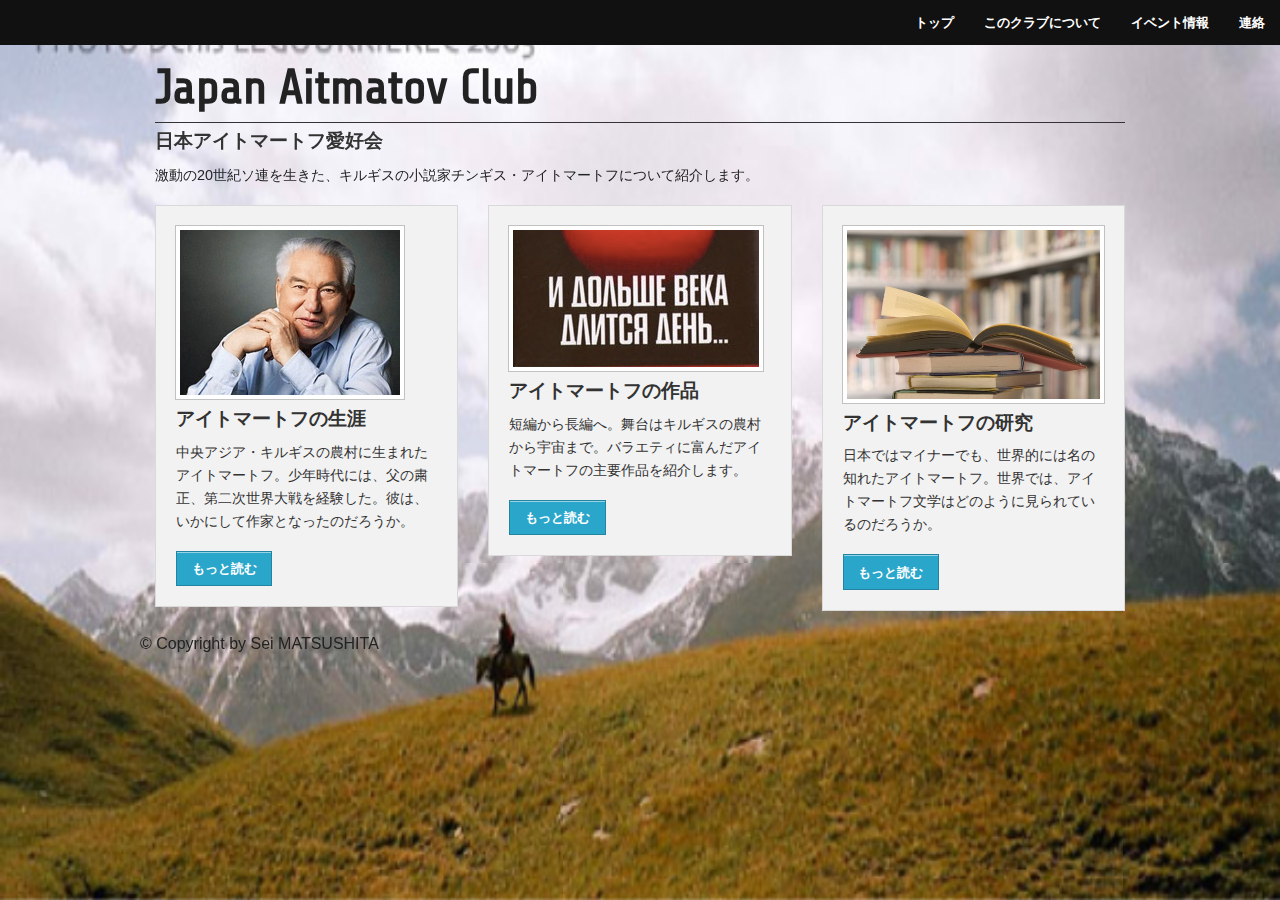
<file: index.html>
<!DOCTYPE html>
<html lang="ja">
	<head>
		<meta charset="utf-8">

		<!-- Always force latest IE rendering engine (even in intranet) & Chrome Frame
		Remove this if you use the .htaccess -->
		<meta http-equiv="X-UA-Compatible" content="IE=edge,chrome=1">

		<title>日本アイトマートフ愛好会</title>
		<link rel="stylesheet" href="css/normalize.css" />
  		<link rel="stylesheet" href="css/foundation.css" />
		<link rel="stylesheet" href="style.css">
		<meta name="description" content="">
		<meta name="author" content="松下 聖">

		<meta name="viewport" content="width=device-width; initial-scale=1.0">
		<script src="js/vendor/custom.modernizr.js"></script>
		<link href='http://fonts.googleapis.com/css?family=Share+Tech' rel='stylesheet' type='text/css'>
		<link rel="shortcut icon" href="/favicon.ico">
		<link rel="apple-touch-icon" href="/apple-touch-icon.png">
	</head>

	<body>
			<img src="img/background.jpg" class="background">	

			<header>
				
				<nav class="top-bar">
  				<ul class="title-area">
    			<li class="name">  </li>
    			 <li class="toggle-topbar menu-icon"><a href="#"><span>Menu</span></a></li>

    		</ul>
    		  <section class="top-bar-section">
    <!-- Left Nav Section -->
    <ul class="right">
      	
						<li><a href="test.html">トップ</a></li>
						<li><a href="about.html" data-dropdown="drop2">このクラブについて</a></li>
						<p id="drop2" class="f-dropdown content" data-dropdown-content>
							このクラブについて説明します。
						</p>
						<li><a href="event.html">イベント情報</a></li>
						<li><a href="contact.html">連絡</a></li>
					</ul>
					</section>
				</nav>
				
				<div class="row">
		
					<div class="large-12 columns">
					<hgroup>
					<h1>Japan Aitmatov Club</h1>
					<h2>日本アイトマートフ愛好会</h2>
					</hgroup>
					</div>
				</div>	
			</header>
			<article>
				<div class="row">
				<div class="large-12 columns">
				<header>
					<p>激動の20世紀ソ連を生きた、キルギスの小説家チンギス・アイトマートフについて紹介します。</p>
				</header>
				</div>
  					<div class="large-4 columns">
  					<section class="panel">
					
					<a class="th radious" href="#">
						<img src="img/aitmatov_face.jpg">
					</a>
					<h2>アイトマートフの生涯</h2>
					<p>中央アジア・キルギスの農村に生まれたアイトマートフ。少年時代には、父の粛正、第二次世界大戦を経験した。彼は、いかにして作家となったのだろうか。</p>
					<a href="#" class="small button">もっと読む</a>
					</section>
  					</div>
  					
 					<div class="large-4 columns">
 					<section class="panel">
 					<a class="th radious" href="#">
						<img src="img/idolshe2.jpg">
					</a>
					<h2>アイトマートフの作品</h2>
					<p>短編から長編へ。舞台はキルギスの農村から宇宙まで。バラエティに富んだアイトマートフの主要作品を紹介します。</p>
					<a href="#" class="small button">もっと読む</a>
					</section>
 					</div>
 					
  					<div class="large-4 columns">
  					<section class="panel">
 					<a class="th radious" href="#">
						<img src="img/books.jpg">
					</a>
					<h2>アイトマートフの研究</h2>
					<p>日本ではマイナーでも、世界的には名の知れたアイトマートフ。世界では、アイトマートフ文学はどのように見られているのだろうか。</p>
					<a href="#" class="small button">もっと読む</a>
				    </section>

  					</div>
				</div>
				</article>
			<footer>
				<div class="row">
				<div class="large-12">
				<p>
					&copy; Copyright  by Sei MATSUSHITA
				</p>
				</div>
				</div>
			</footer>


</div>

<script>
  document.write('<script src=' +
  ('__proto__' in {} ? 'js/vendor/zepto' : 'js/vendor/jquery') +
  '.js><\/script>')
  </script>
  <script src="js/foundation/foundation.js"></script>
  <script src="js/foundation/foundation.alerts.js"></script>
  <script src="js/foundation/foundation.clearing.js"></script>
  <script src="js/foundation/foundation.cookie.js"></script>
  <script src="js/foundation/foundation.dropdown.js"></script>
  <script src="js/foundation/foundation.forms.js"></script>
  <script src="js/foundation/foundation.joyride.js"></script>
  <script src="js/foundation/foundation.magellan.js"></script>
  <script src="js/foundation/foundation.orbit.js"></script>
  <script src="js/foundation/foundation.placeholder.js"></script>
  <script src="js/foundation/foundation.reveal.js"></script>
  <script src="js/foundation/foundation.section.js"></script>
  <script src="js/foundation/foundation.tooltips.js"></script>
  <script src="js/foundation/foundation.topbar.js"></script>
  <script src="js/foundation/foundation.interchange.js"></script>
  <script>
    $(document).foundation();
  </script>

	</body>
</html>
</file>
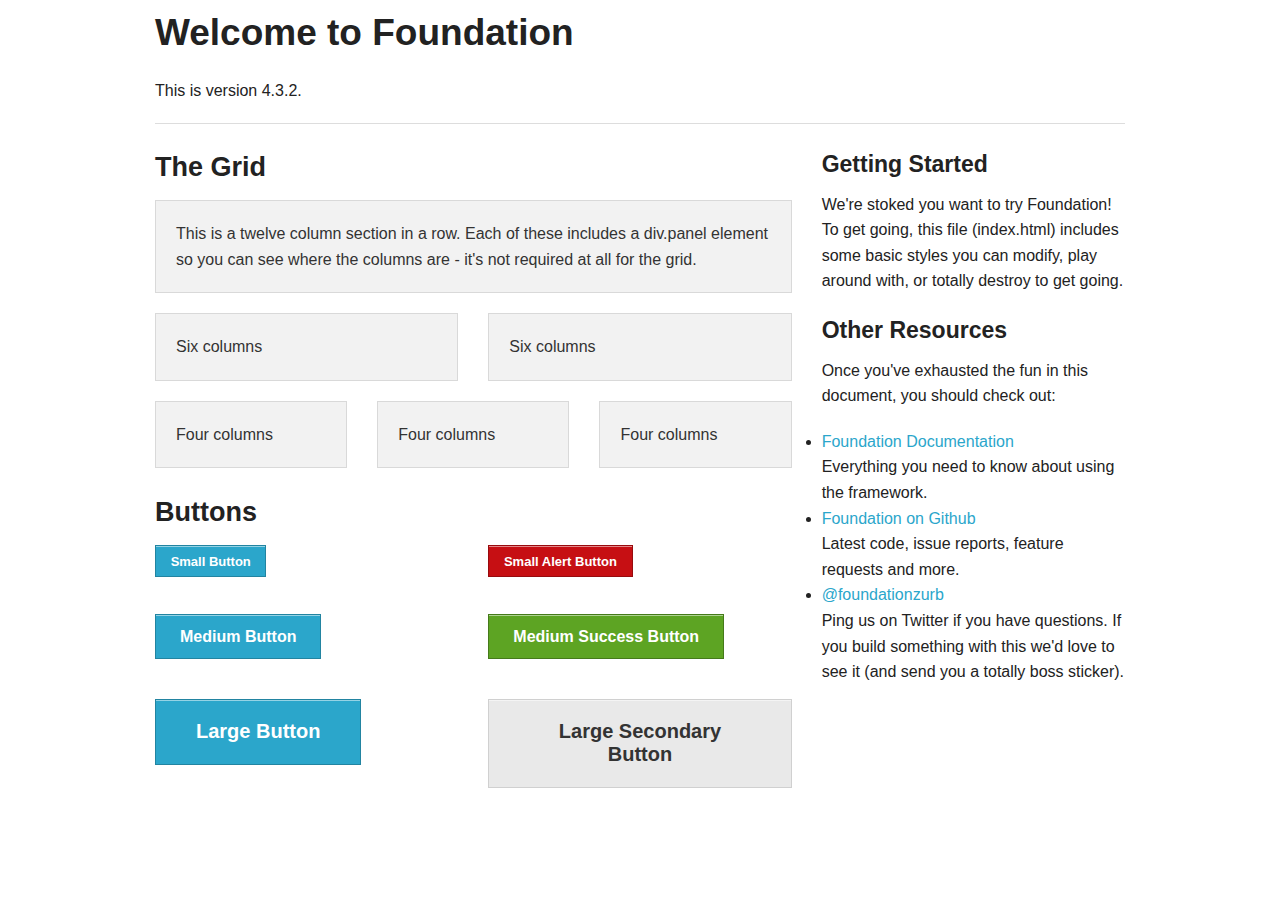
<file: index_foundation.html>
<!DOCTYPE html>
<!--[if IE 8]> 				 <html class="no-js lt-ie9" lang="en" > <![endif]-->
<!--[if gt IE 8]><!--> <html class="no-js" lang="en" > <!--<![endif]-->

<head>
	<meta charset="utf-8">
  <meta name="viewport" content="width=device-width">
  <title>Foundation 4</title>

  
  <link rel="stylesheet" href="css/foundation.css">
  

  <script src="js/vendor/custom.modernizr.js"></script>

</head>
<body>

	<div class="row">
		<div class="large-12 columns">
			<h2>Welcome to Foundation</h2>
			<p>This is version 4.3.2.</p>
			<hr />
		</div>
	</div>

	<div class="row">
		<div class="large-8 columns">
			<h3>The Grid</h3>

			<!-- Grid Example -->
			<div class="row">
				<div class="large-12 columns">
					<div class="panel">
						<p>This is a twelve column section in a row. Each of these includes a div.panel element so you can see where the columns are - it's not required at all for the grid.</p>
					</div>
				</div>
			</div>
			<div class="row">
				<div class="large-6 columns">
					<div class="panel">
						<p>Six columns</p>
					</div>
				</div>
				<div class="large-6 columns">
					<div class="panel">
						<p>Six columns</p>
					</div>
				</div>
			</div>
			<div class="row">
				<div class="large-4 columns">
					<div class="panel">
						<p>Four columns</p>
					</div>
				</div>
				<div class="large-4 columns">
					<div class="panel">
						<p>Four columns</p>
					</div>
				</div>
				<div class="large-4 columns">
					<div class="panel">
						<p>Four columns</p>
					</div>
				</div>
			</div>

			<h3>Buttons</h3>

      <div class="row">
        <div class="large-6 columns">
          <p><a href="#" class="small button">Small Button</a></p>
          <p><a href="#" class="button">Medium Button</a></p>
          <p><a href="#" class="large button">Large Button</a></p>
        </div>
        <div class="large-6 columns">
          <p><a href="#" class="small alert button">Small Alert Button</a></p>
          <p><a href="#" class="success button">Medium Success Button</a></p>
          <p><a href="#" class="large secondary button">Large Secondary Button</a></p>
        </div>
      </div>
		</div>

		<div class="large-4 columns">
			<h4>Getting Started</h4>
			<p>We're stoked you want to try Foundation! To get going, this file (index.html) includes some basic styles you can modify, play around with, or totally destroy to get going.</p>

			<h4>Other Resources</h4>
			<p>Once you've exhausted the fun in this document, you should check out:</p>
			<ul class="disc">
				<li><a href="http://foundation.zurb.com/docs">Foundation Documentation</a><br />Everything you need to know about using the framework.</li>
				<li><a href="http://github.com/zurb/foundation">Foundation on Github</a><br />Latest code, issue reports, feature requests and more.</li>
				<li><a href="http://twitter.com/foundationzurb">@foundationzurb</a><br />Ping us on Twitter if you have questions. If you build something with this we'd love to see it (and send you a totally boss sticker).</li>
			</ul>
		</div>
	</div>

  <script>
  document.write('<script src=' +
  ('__proto__' in {} ? 'js/vendor/zepto' : 'js/vendor/jquery') +
  '.js><\/script>')
  </script>
  
  <script src="js/foundation.min.js"></script>
  <!--
  
  <script src="js/foundation/foundation.js"></script>
  
  <script src="js/foundation/foundation.alerts.js"></script>
  
  <script src="js/foundation/foundation.clearing.js"></script>
  
  <script src="js/foundation/foundation.cookie.js"></script>
  
  <script src="js/foundation/foundation.dropdown.js"></script>
  
  <script src="js/foundation/foundation.forms.js"></script>
  
  <script src="js/foundation/foundation.joyride.js"></script>
  
  <script src="js/foundation/foundation.magellan.js"></script>
  
  <script src="js/foundation/foundation.orbit.js"></script>
  
  <script src="js/foundation/foundation.reveal.js"></script>
  
  <script src="js/foundation/foundation.section.js"></script>
  
  <script src="js/foundation/foundation.tooltips.js"></script>
  
  <script src="js/foundation/foundation.topbar.js"></script>
  
  <script src="js/foundation/foundation.interchange.js"></script>
  
  <script src="js/foundation/foundation.placeholder.js"></script>
  
  <script src="js/foundation/foundation.abide.js"></script>
  
  -->
  
  <script>
    $(document).foundation();
  </script>
</body>
</html>
</file>
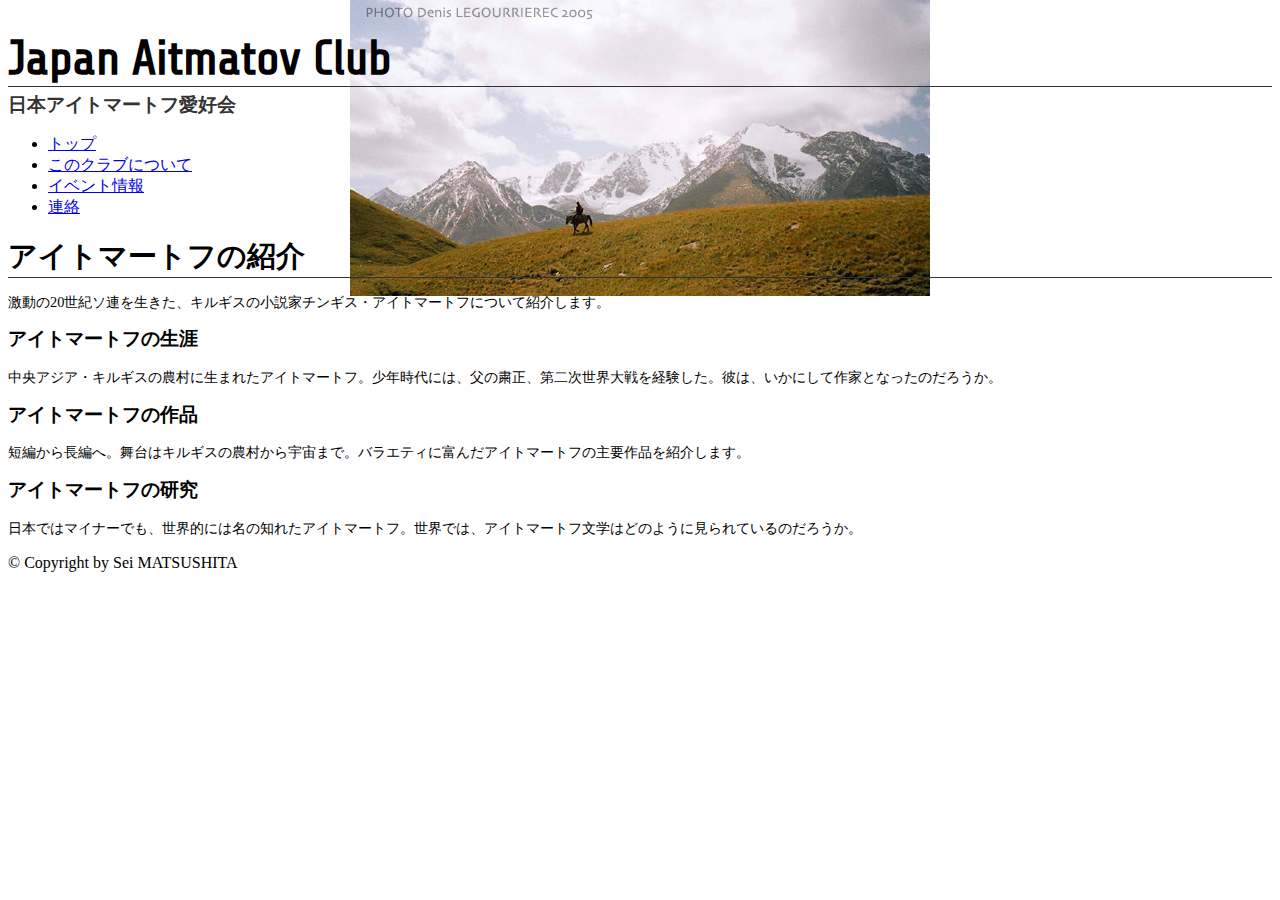
<file: test.html>
<!DOCTYPE html>
<html lang="ja">
	<head>
		<meta charset="utf-8">

		<!-- Always force latest IE rendering engine (even in intranet) & Chrome Frame
		Remove this if you use the .htaccess -->
		<meta http-equiv="X-UA-Compatible" content="IE=edge,chrome=1">

		<title>日本アイトマートフ愛好会</title>
		<link rel="stylesheet" href="style.css">
		<link href='http://fonts.googleapis.com/css?family=Share+Tech' rel='stylesheet' type='text/css'>
		<meta name="description" content="">
		<meta name="author" content="松下 聖">

		<meta name="viewport" content="width=device-width; initial-scale=1.0">

		<link rel="shortcut icon" href="/favicon.ico">
		<link rel="apple-touch-icon" href="/apple-touch-icon.png">
	</head>

	<body>
		<div id="container">
			<header>
				<hgroup>
				<h1>Japan Aitmatov Club</h1>
				<h2>日本アイトマートフ愛好会</h2>
				</hgroup>
			
				<nav>
					<ul id="menu">
						<li><a href="test.html">トップ</a></li>
						<li><a href="about.html">このクラブについて</a></li>
						<li><a href="event.html">イベント情報</a></li>
						<li><a href="contact.html">連絡</a></li>
					</ul>
				</nav>
			</header>
			
			<article>
				<header>
					<h1>アイトマートフの紹介</h1>
					<p>激動の20世紀ソ連を生きた、キルギスの小説家チンギス・アイトマートフについて紹介します。</p>
				</header>
				<section>
					<h2>アイトマートフの生涯</h2>
					<p>中央アジア・キルギスの農村に生まれたアイトマートフ。少年時代には、父の粛正、第二次世界大戦を経験した。彼は、いかにして作家となったのだろうか。</p>
				</section>
				<section>
					<h2>アイトマートフの作品</h2>
					<p>短編から長編へ。舞台はキルギスの農村から宇宙まで。バラエティに富んだアイトマートフの主要作品を紹介します。</p>
				</section>
				<section>
					<h2>アイトマートフの研究</h2>
					<p>日本ではマイナーでも、世界的には名の知れたアイトマートフ。世界では、アイトマートフ文学はどのように見られているのだろうか。</p>
				</section>
			</article>
			<footer>
				<p>
					&copy; Copyright  by Sei MATSUSHITA
				</p>
			</footer>
		</div>
	</body>
</html>
</file>
<file: style.css>
body    {  
    background: #fff url(img/background.jpg) no-repeat fixed center top;
    
   }

.background {
	min-height: 100%;
	min-width: 1024px;
	
	width: 100%;
	height: auto;
	
	top: 0px;
	left: 0px;
	
	position: fixed;
	
}
/*
div#container {
	width: 800px;
	margin: 10px auto;
}
*/
header h1 {
	font-family: 'Share Tech', sans-serif;
	margin-bottom: 5px;
	font-size: 3.0em;
	border-bottom:#333333 solid 1px;
}

header h2 {
	margin-top: 0px;
	font-size: 1.2em;
	color: #333333;
}
/*
nav ul {
	color: #ffffff;
	width: 800px;
	margin-top:0px;
	margin-bottom: 30px;
	margin-left: 0px;
	padding-left: 0px;
	height: 30px;
	background-color: #333333;
	border-radius: 5px;
	background: -webkit-gradient(linear, left top, left bottom, from(#777777), color-stop(50%, #444444), color-stop(50%, #333333), to(#555555));
	background: -webkit-linear-gradient(#777777 0%, #444444 50%, #333333 51%, #555555 100%);
	background: -moz-linear-gradient(#777777 0%, #444444 50%, #333333 51%, #555555 100%);
	background: -o-linear-gradient(#777777 0%, #444444 50%, #333333 51%, #555555 100%);
	background: -ms-linear-gradient(#777777 0%, #444444 50%, #333333 51%, #555555 100%)
}

nav ul li {
	list-style: none;
	float: left;
}

nav ul li a {
	display: block;
	color: #ffffff;
	width: 140px;
	line-height: 30px;
	font-size: 0.8em;
	text-align: center;
	text-decoration: none;
	border-right:#ffffff solid 1px;
}

article {
	clear: both;
}

section {
	border: #cccccc solid 1px;
	
	padding: 10px;
	background: -webkit-gradient(linear, left top, left bottom, from(#ffffff), to(#cccccc));
	background: -webkit-linear-gradient(#ffffff 0%, #cccccc 100%);
	background: -moz-linear-gradient(#ffffff 0%, #cccccc 100%);
	background: -o-linear-gradient(#ffffff 0%, #cccccc 100%);
	background: -ms-linear-gradient(#ffffff 0%, #cccccc 100%);
}
*/

article header h1 {
	font-size: 1.8em;
	margin-bottom: 0px;
}

article header p {
	font-size: 0.9em;	
}

section h2 {
	margin-top: 10px;
	font-size: 1.2em;
}

section p {
	font-size: 0.9em;
}
</file>
